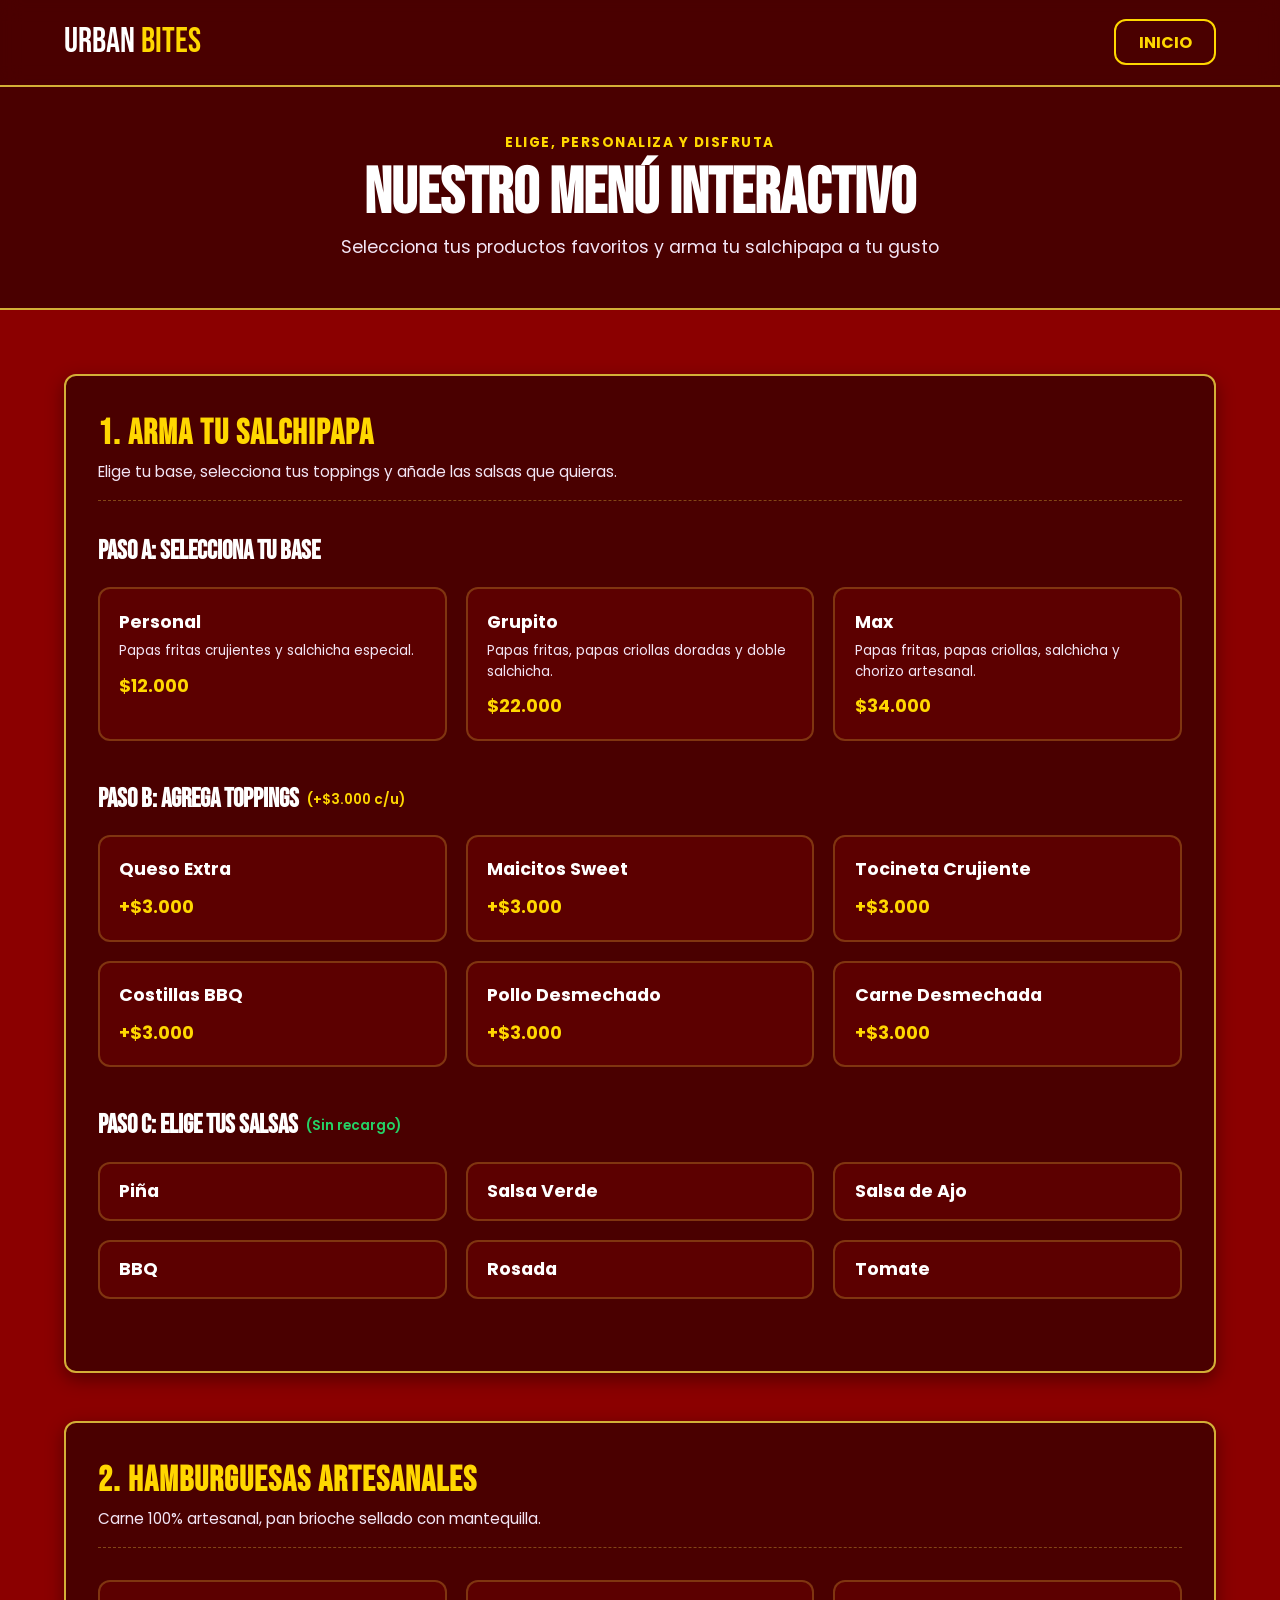
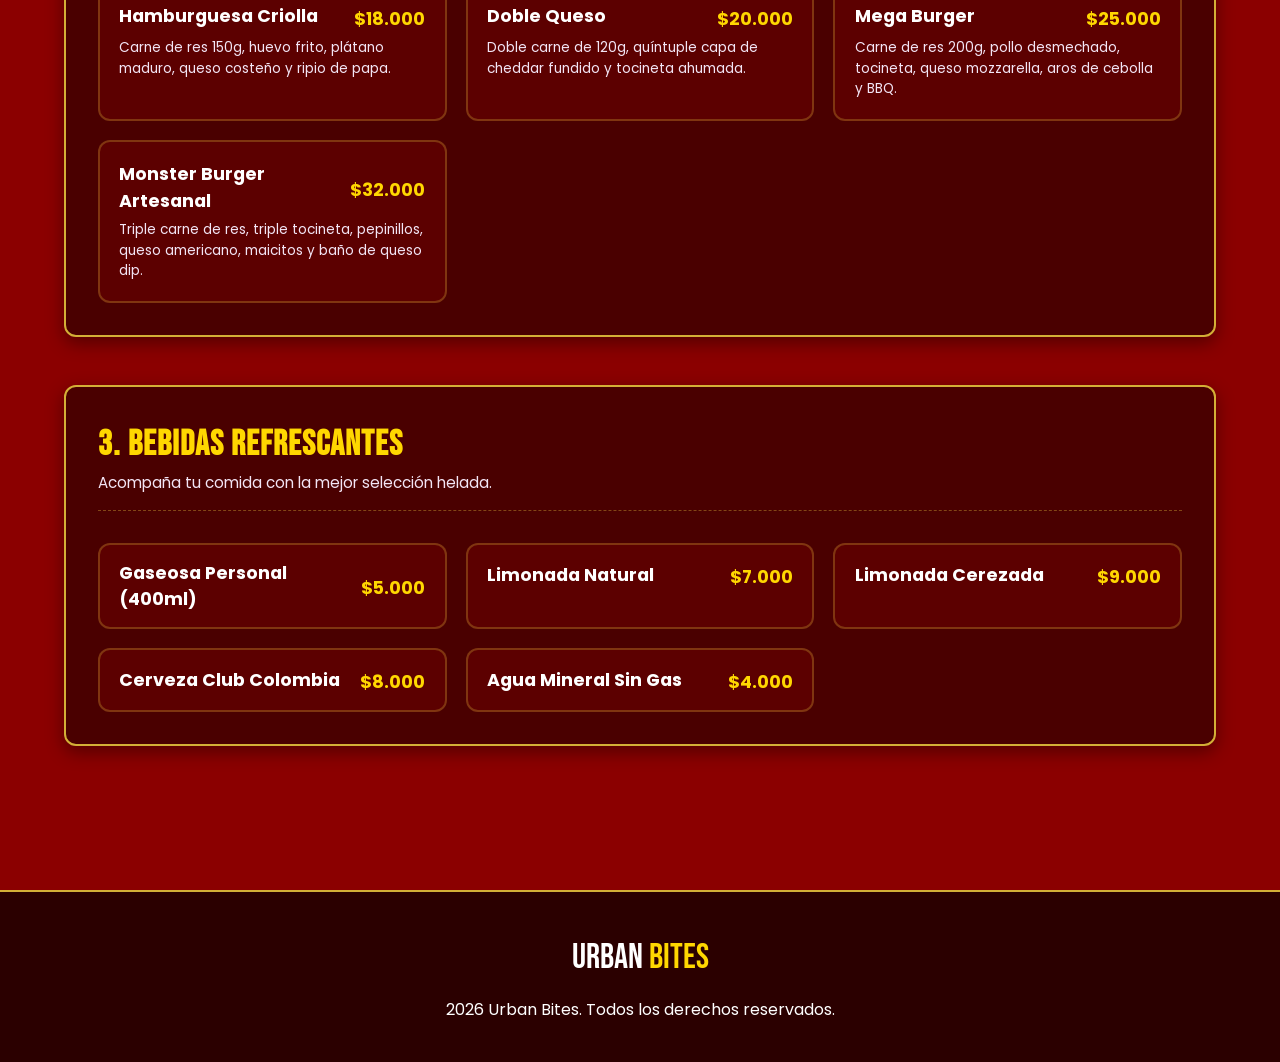
<file: menu.html>
<!DOCTYPE html>
<html lang="es">
<head>
  <meta charset="UTF-8">
  <meta name="viewport" content="width=device-width, initial-scale=1.0">
  <meta name="description" content="Menú Interactivo - Urban Bites. Arma tu pedido online.">
  <title>Menú Interactivo | Urban Bites</title>

  <!-- Google Fonts: Bebas Neue y Poppins -->
  <link rel="preconnect" href="https://fonts.googleapis.com">
  <link rel="preconnect" href="https://fonts.gstatic.com" crossorigin>
  <link href="https://fonts.googleapis.com/css2?family=Bebas+Neue&family=Poppins:wght@400;500;600;700&display=swap" rel="stylesheet">

  <!-- Font Awesome -->
  <link rel="stylesheet" href="https://cdnjs.cloudflare.com/ajax/libs/font-awesome/6.5.1/css/all.min.css">

  <link rel="stylesheet" href="menu.css">
</head>
<body>

  <!-- HEADER -->
  <header class="header">
    <div class="container nav-container">
      <a href="index.html" class="logo">
        URBAN <span>BITES</span>
      </a>
      <div class="nav-actions">
        <a href="index.html" class="btn btn-outline"> INICIO</a>
      </div>
    </div>
  </header>

  <!-- BANNER PRINCIPAL DEL MENÚ -->
  <section class="menu-hero">
    <div class="container">
      <span class="badge"> ELIGE, PERSONALIZA Y DISFRUTA</span>
      <h1 class="page-title">NUESTRO MENÚ INTERACTIVO</h1>
      <p class="page-subtitle">Selecciona tus productos favoritos y arma tu salchipapa a tu gusto</p>
    </div>
  </section>

  <!-- CONTENIDO DEL MENÚ -->
  <main class="menu-container container">

    <!-- SECCIÓN 1: SALCHIPAPAS (ARMA LA TUYA) -->
    <section class="menu-section" id="salchipapas">
      <div class="section-title-wrapper">
        <h2 class="category-title">1. ARMA TU SALCHIPAPA </h2>
        <p class="category-desc">Elige tu base, selecciona tus toppings y añade las salsas que quieras.</p>
      </div>

      <!-- PASO A: BASES -->
      <div class="builder-step">
        <h3 class="step-title">Paso A: Selecciona tu Base</h3>
        <div class="cards-grid radio-group">
          
          <label class="select-card">
            <input type="radio" name="base-salchipapa" value="Personal" data-price="12000">
            <div class="card-content">
              <span class="item-name">Personal</span>
              <p class="item-desc">Papas fritas crujientes y salchicha especial.</p>
              <span class="item-price">$12.000</span>
            </div>
          </label>

          <label class="select-card">
            <input type="radio" name="base-salchipapa" value="Grupito" data-price="22000">
            <div class="card-content">
              <span class="item-name">Grupito</span>
              <p class="item-desc">Papas fritas, papas criollas doradas y doble salchicha.</p>
              <span class="item-price">$22.000</span>
            </div>
          </label>

          <label class="select-card">
            <input type="radio" name="base-salchipapa" value="Max" data-price="34000">
            <div class="card-content">
              <span class="item-name">Max</span>
              <p class="item-desc">Papas fritas, papas criollas, salchicha y chorizo artesanal.</p>
              <span class="item-price">$34.000</span>
            </div>
          </label>

        </div>
      </div>

      <!-- PASO B: TOPPINGS -->
      <div class="builder-step">
        <h3 class="step-title">Paso B: Agrega Toppings <span class="step-tag">(+$3.000 c/u)</span></h3>
        <div class="cards-grid checkbox-group">

          <label class="select-card">
            <input type="checkbox" name="topping" value="Queso" data-price="3000">
            <div class="card-content">
              <span class="item-name">Queso Extra</span>
              <span class="item-price">+$3.000</span>
            </div>
          </label>

          <label class="select-card">
            <input type="checkbox" name="topping" value="Maicitos" data-price="3000">
            <div class="card-content">
              <span class="item-name">Maicitos Sweet</span>
              <span class="item-price">+$3.000</span>
            </div>
          </label>

          <label class="select-card">
            <input type="checkbox" name="topping" value="Tocineta" data-price="3000">
            <div class="card-content">
              <span class="item-name"> Tocineta Crujiente</span>
              <span class="item-price">+$3.000</span>
            </div>
          </label>

          <label class="select-card">
            <input type="checkbox" name="topping" value="Costillas" data-price="3000">
            <div class="card-content">
              <span class="item-name"> Costillas BBQ</span>
              <span class="item-price">+$3.000</span>
            </div>
          </label>

          <label class="select-card">
            <input type="checkbox" name="topping" value="Pollo Desmechado" data-price="3000">
            <div class="card-content">
              <span class="item-name"> Pollo Desmechado</span>
              <span class="item-price">+$3.000</span>
            </div>
          </label>

          <label class="select-card">
            <input type="checkbox" name="topping" value="Carne Desmechada" data-price="3000">
            <div class="card-content">
              <span class="item-name">Carne Desmechada</span>
              <span class="item-price">+$3.000</span>
            </div>
          </label>

        </div>
      </div>

      <!-- PASO C: SALSAS -->
      <div class="builder-step">
        <h3 class="step-title">Paso C: Elige tus Salsas <span class="step-tag free">(Sin recargo)</span></h3>
        <div class="cards-grid checkbox-group">

          <label class="select-card mini">
            <input type="checkbox" name="salsa" value="Piña">
            <div class="card-content">
              <span class="item-name">Piña</span>
            </div>
          </label>

          <label class="select-card mini">
            <input type="checkbox" name="salsa" value="Salsa Verde">
            <div class="card-content">
              <span class="item-name"> Salsa Verde</span>
            </div>
          </label>

          <label class="select-card mini">
            <input type="checkbox" name="salsa" value="Salsa de Ajo">
            <div class="card-content">
              <span class="item-name"> Salsa de Ajo</span>
            </div>
          </label>

          <label class="select-card mini">
            <input type="checkbox" name="salsa" value="BBQ">
            <div class="card-content">
              <span class="item-name"> BBQ</span>
            </div>
          </label>

          <label class="select-card mini">
            <input type="checkbox" name="salsa" value="Rosada">
            <div class="card-content">
              <span class="item-name">Rosada</span>
            </div>
          </label>

          <label class="select-card mini">
            <input type="checkbox" name="salsa" value="Tomate">
            <div class="card-content">
              <span class="item-name"> Tomate</span>
            </div>
          </label>

        </div>
      </div>
    </section>

    <!-- SECCIÓN 2: HAMBURGUESAS -->
    <section class="menu-section" id="hamburguesas">
      <div class="section-title-wrapper">
        <h2 class="category-title">2. HAMBURGUESAS ARTESANALES </h2>
        <p class="category-desc">Carne 100% artesanal, pan brioche sellado con mantequilla.</p>
      </div>

      <div class="cards-grid checkbox-group">

        <label class="select-card burguer-card">
          <input type="checkbox" name="hamburguesa" value="Criolla" data-price="18000">
          <div class="card-content">
            <div class="card-header-item">
              <span class="item-name">Hamburguesa Criolla</span>
              <span class="item-price">$18.000</span>
            </div>
            <p class="item-desc">Carne de res 150g, huevo frito, plátano maduro, queso costeño y ripio de papa.</p>
          </div>
        </label>

        <label class="select-card burguer-card">
          <input type="checkbox" name="hamburguesa" value="Doble Queso" data-price="20000">
          <div class="card-content">
            <div class="card-header-item">
              <span class="item-name">Doble Queso</span>
              <span class="item-price">$20.000</span>
            </div>
            <p class="item-desc">Doble carne de 120g, quíntuple capa de cheddar fundido y tocineta ahumada.</p>
          </div>
        </label>

        <label class="select-card burguer-card">
          <input type="checkbox" name="hamburguesa" value="Mega Burger" data-price="25000">
          <div class="card-content">
            <div class="card-header-item">
              <span class="item-name">Mega Burger</span>
              <span class="item-price">$25.000</span>
            </div>
            <p class="item-desc">Carne de res 200g, pollo desmechado, tocineta, queso mozzarella, aros de cebolla y BBQ.</p>
          </div>
        </label>

        <label class="select-card burguer-card">
          <input type="checkbox" name="hamburguesa" value="Monster Burger Artesanal" data-price="32000">
          <div class="card-content">
            <div class="card-header-item">
              <span class="item-name">Monster Burger Artesanal</span>
              <span class="item-price">$32.000</span>
            </div>
            <p class="item-desc">Triple carne de res, triple tocineta, pepinillos, queso americano, maicitos y baño de queso dip.</p>
          </div>
        </label>

      </div>
    </section>

    <!-- SECCIÓN 3: BEBIDAS -->
    <section class="menu-section" id="bebidas">
      <div class="section-title-wrapper">
        <h2 class="category-title">3. BEBIDAS REFRESCANTES </h2>
        <p class="category-desc">Acompaña tu comida con la mejor selección helada.</p>
      </div>

      <div class="cards-grid checkbox-group">

        <label class="select-card mini">
          <input type="checkbox" name="bebida" value="Gaseosa 400ml" data-price="5000">
          <div class="card-content">
            <span class="item-name"> Gaseosa Personal (400ml)</span>
            <span class="item-price">$5.000</span>
          </div>
        </label>

        <label class="select-card mini">
          <input type="checkbox" name="bebida" value="Limonada Natural" data-price="7000">
          <div class="card-content">
            <span class="item-name"> Limonada Natural</span>
            <span class="item-price">$7.000</span>
          </div>
        </label>

        <label class="select-card mini">
          <input type="checkbox" name="bebida" value="Limonada de Cerezada" data-price="9000">
          <div class="card-content">
            <span class="item-name"> Limonada Cerezada</span>
            <span class="item-price">$9.000</span>
          </div>
        </label>

        <label class="select-card mini">
          <input type="checkbox" name="bebida" value="Cerveza Club Colombia" data-price="8000">
          <div class="card-content">
            <span class="item-name"> Cerveza Club Colombia</span>
            <span class="item-price">$8.000</span>
          </div>
        </label>

        <label class="select-card mini">
          <input type="checkbox" name="bebida" value="Agua Mineral" data-price="4000">
          <div class="card-content">
            <span class="item-name"> Agua Mineral Sin Gas</span>
            <span class="item-price">$4.000</span>
          </div>
        </label>

      </div>
    </section>

  </main>

  <!-- VENTANA / BARRA FLOTANTE DEL PEDIDO -->
  <div id="cart-bar" class="cart-bar hidden">
    <div class="container cart-container">
      <div class="cart-details">
        <span class="cart-title">🛒 Tu Pedido:</span>
        <p id="cart-summary" class="cart-summary">Selecciona un ítem...</p>
        <span id="cart-total" class="cart-total">$0</span>
      </div>
      <button id="btn-pedir" class="btn btn-whatsapp-order">
        <i class="fa-brands fa-whatsapp"></i> PEDIR AHORA
      </button>
    </div>
  </div>

  <!-- FOOTER -->
  <footer class="footer">
    <div class="container footer-container">
      <a href="index.html" class="logo">URBAN <span>BITES</span></a>
      <p> 2026 Urban Bites. Todos los derechos reservados.</p>
    </div>
  </footer>

  <script src="menu.js"></script>

</body>
</html>
</file>
<file: menu.css>
/* ==========================================
   1. VARIABLES GLOBALES Y PALETA CANVA
=========================================== */
:root {
  --bg-primary: #8b0000;
  --bg-darker: #4a0000;
  --bg-card: #5c0000;
  --bg-footer: #2b0000;

  --text-white: #ffffff;
  --text-muted: #f3e5f5;

  --accent-gold: #d4af37;
  --accent-yellow: #ffd700;

  --font-heading: 'Bebas Neue', cursive, sans-serif;
  --font-body: 'Poppins', sans-serif;

  --max-width: 1200px;
  --border-radius: 12px;
  --transition: all 0.25s ease-in-out;
  --box-shadow: 0 6px 18px rgba(0, 0, 0, 0.4);
}

/* ==========================================
   2. RESET BASE
=========================================== */
*, *::before, *::after {
  box-sizing: border-box;
  margin: 0;
  padding: 0;
}

body {
  font-family: var(--font-body);
  background-color: var(--bg-primary);
  color: var(--text-white);
  line-height: 1.5;
}

.container {
  width: 90%;
  max-width: var(--max-width);
  margin: 0 auto;
}

/* ==========================================
   3. HEADER & HERO DEL MENÚ
=========================================== */
.header {
  position: fixed;
  top: 0;
  left: 0;
  width: 100%;
  background-color: rgba(74, 0, 0, 0.95);
  backdrop-filter: blur(10px);
  z-index: 1000;
  padding: 1rem 0;
  border-bottom: 2px solid var(--accent-gold);
}

.nav-container {
  display: flex;
  justify-content: space-between;
  align-items: center;
}

.logo {
  font-family: var(--font-heading);
  font-size: 2.2rem;
  color: var(--text-white);
  text-decoration: none;
}

.logo span {
  color: var(--accent-yellow);
}

.btn-outline {
  border: 2px solid var(--accent-yellow);
  color: var(--accent-yellow);
  padding: 0.6rem 1.4rem;
  border-radius: var(--border-radius);
  font-weight: 700;
  text-decoration: none;
  transition: var(--transition);
}

.btn-outline:hover {
  background-color: var(--accent-yellow);
  color: #000;
}

.menu-hero {
  padding-top: 130px;
  padding-bottom: 3rem;
  text-align: center;
  background-color: var(--bg-darker);
  border-bottom: 2px solid var(--accent-gold);
}

.badge {
  color: var(--accent-yellow);
  font-weight: 700;
  letter-spacing: 1.5px;
  font-size: 0.85rem;
}

.page-title {
  font-family: var(--font-heading);
  font-size: clamp(2.5rem, 6vw, 4rem);
  color: var(--text-white);
  line-height: 1;
  margin: 0.5rem 0;
}

.page-subtitle {
  color: var(--text-muted);
  font-size: 1.1rem;
}

/* ==========================================
   4. ESTILOS DE LA CARTA Y SECCIONES
=========================================== */
.menu-container {
  padding: 4rem 0 6rem 0;
}

.menu-section {
  background-color: var(--bg-darker);
  border: 2px solid var(--accent-gold);
  border-radius: var(--border-radius);
  padding: 2rem;
  margin-bottom: 3rem;
  box-shadow: var(--box-shadow);
}

.section-title-wrapper {
  margin-bottom: 2rem;
  border-bottom: 1px dashed rgba(212, 175, 55, 0.4);
  padding-bottom: 1rem;
}

.category-title {
  font-family: var(--font-heading);
  font-size: 2.2rem;
  color: var(--accent-yellow);
  letter-spacing: 1px;
}

.category-desc {
  color: var(--text-muted);
  font-size: 0.95rem;
}

.builder-step {
  margin-bottom: 2.5rem;
}

.step-title {
  font-family: var(--font-heading);
  font-size: 1.6rem;
  color: var(--text-white);
  margin-bottom: 1rem;
  display: flex;
  align-items: center;
  gap: 0.5rem;
}

.step-tag {
  font-family: var(--font-body);
  font-size: 0.85rem;
  color: var(--accent-yellow);
  font-weight: 600;
}

.step-tag.free {
  color: #25D366;
}

/* ==========================================
   5. CAJAS SELECCIONABLES (CARDS INTERACTIVAS)
=========================================== */
.cards-grid {
  display: grid;
  grid-template-columns: repeat(auto-fit, minmax(260px, 1fr));
  gap: 1.2rem;
}

/* Ocultar los inputs nativos de radio/checkbox */
.select-card input[type="radio"],
.select-card input[type="checkbox"] {
  position: absolute;
  opacity: 0;
  width: 0;
  height: 0;
}

/* Estilo base de las tarjetas seleccionables */
.select-card {
  display: block;
  position: relative;
  background-color: var(--bg-card);
  border: 2px solid rgba(212, 175, 55, 0.3);
  border-radius: var(--border-radius);
  padding: 1.2rem;
  cursor: pointer;
  transition: var(--transition);
  user-select: none;
}

.select-card:hover {
  border-color: var(--accent-yellow);
  transform: translateY(-3px);
  background-color: rgba(255, 215, 0, 0.08);
}

/* Estado SELECCIONADO (Checked) */
.select-card:has(input:checked) {
  border-color: var(--accent-yellow);
  background-color: var(--accent-yellow);
  color: #000000;
  box-shadow: 0 0 15px rgba(255, 215, 0, 0.5);
}

.select-card:has(input:checked) .item-desc,
.select-card:has(input:checked) .item-price,
.select-card:has(input:checked) .item-name {
  color: #000000;
}

.card-content {
  display: flex;
  flex-direction: column;
  gap: 0.4rem;
}

.item-name {
  font-weight: 700;
  font-size: 1.1rem;
  color: var(--text-white);
}

.item-desc {
  font-size: 0.85rem;
  color: var(--text-muted);
}

.item-price {
  font-weight: 700;
  font-size: 1.1rem;
  color: var(--accent-yellow);
  margin-top: 0.3rem;
}

/* Modificador tarjetas pequeñas (Mini / Toppings / Salsas / Bebidas) */
.select-card.mini {
  padding: 0.9rem 1.2rem;
}

.select-card.mini .card-content {
  flex-direction: row;
  justify-content: space-between;
  align-items: center;
}

/* Modificador Hamburguesas */
.burguer-card .card-header-item {
  display: flex;
  justify-content: space-between;
  align-items: center;
  gap: 0.5rem;
}

/* ==========================================
   8. BARRA FLOTANTE DEL PEDIDO Y BOTÓN PEDIR
=========================================== */
.cart-bar {
  position: fixed;
  bottom: 0;
  left: 0;
  width: 100%;
  background-color: #210000;
  border-top: 3px solid var(--accent-yellow);
  padding: 1rem 0;
  z-index: 2000;
  box-shadow: 0 -8px 24px rgba(0, 0, 0, 0.7);
  transition: transform 0.3s ease-in-out, opacity 0.3s ease-in-out;
}

.cart-bar.hidden {
  transform: translateY(100%);
  opacity: 0;
  pointer-events: none;
}

.cart-container {
  display: flex;
  justify-content: space-between;
  align-items: center;
  gap: 1.5rem;
}

.cart-details {
  display: flex;
  flex-direction: column;
  gap: 0.2rem;
  max-width: 65%;
}

.cart-title {
  font-weight: 700;
  color: var(--accent-yellow);
  font-size: 0.9rem;
  text-transform: uppercase;
}

.cart-summary {
  font-size: 0.95rem;
  color: var(--text-white);
  white-space: nowrap;
  overflow: hidden;
  text-overflow: ellipsis;
  font-weight: 500;
}

.cart-total {
  font-family: var(--font-heading);
  font-size: 1.6rem;
  color: var(--accent-yellow);
  letter-spacing: 1px;
}

.btn-whatsapp-order {
  background-color: #25D366;
  color: #ffffff;
  font-weight: 700;
  font-size: 1.1rem;
  padding: 0.9rem 1.8rem;
  border-radius: var(--border-radius);
  display: flex;
  align-items: center;
  gap: 0.6rem;
  box-shadow: 0 4px 14px rgba(37, 211, 102, 0.4);
  transition: var(--transition);
  white-space: nowrap;
}

.btn-whatsapp-order:hover {
  background-color: #1ebc57;
  transform: scale(1.05);
}

@media (max-width: 600px) {
  .cart-container {
    flex-direction: column;
    align-items: stretch;
    gap: 0.8rem;
  }

  .cart-details {
    max-width: 100%;
  }

  .btn-whatsapp-order {
    justify-content: center;
    width: 100%;
  }
}

/* ==========================================
   6. FOOTER
=========================================== */
.footer {
  padding: 2.5rem 0;
  background-color: var(--bg-footer);
  border-top: 2px solid var(--accent-gold);
  text-align: center;
}

.footer-container {
  display: flex;
  flex-direction: column;
  align-items: center;
  gap: 0.8rem;
}

/* ==========================================
   7. ADAPTACIÓN MÓVIL
=========================================== */
@media (max-width: 600px) {
  .menu-section {
    padding: 1.2rem;
  }
  
  .cards-grid {
    grid-template-columns: 1fr;
  }
}
</file>
